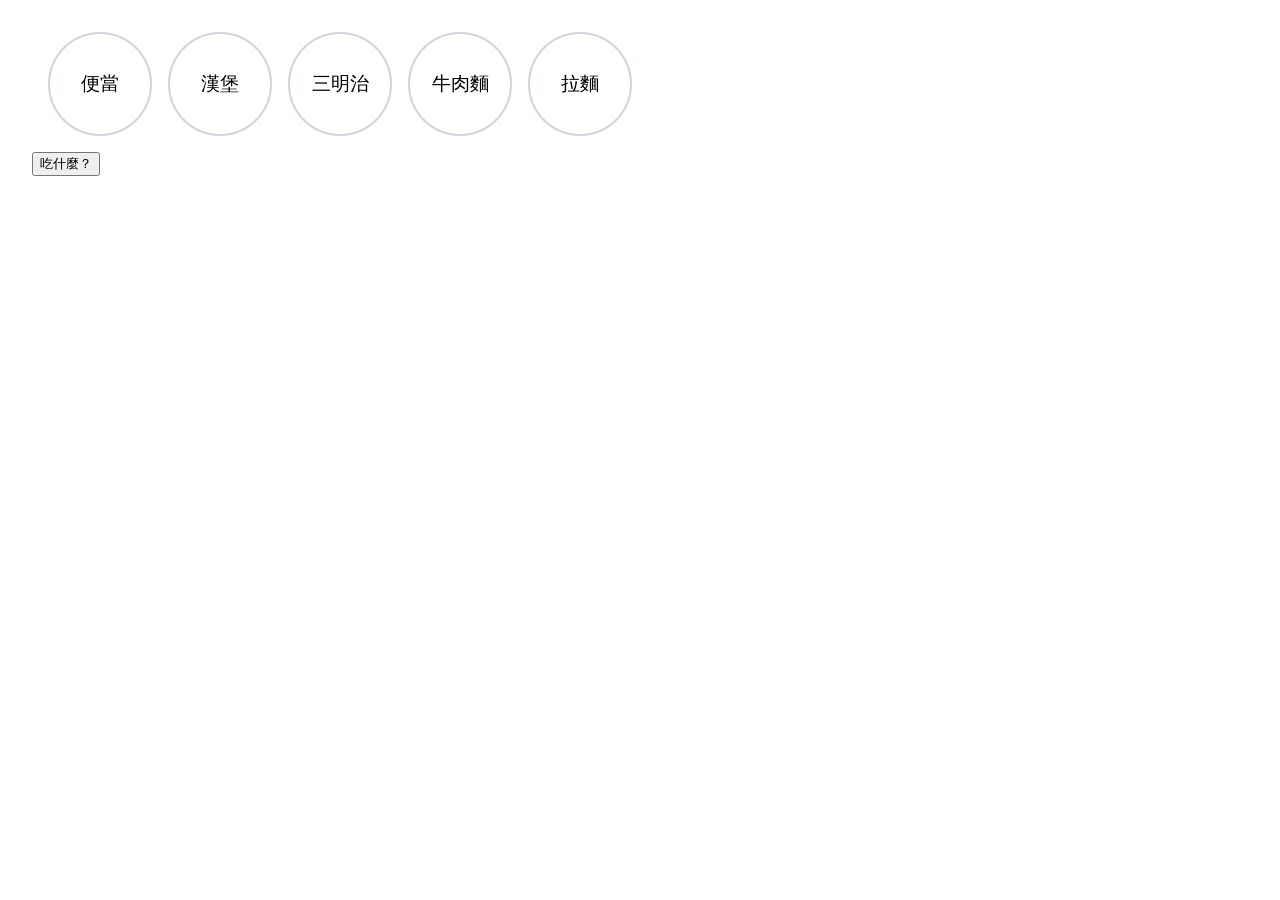
<file: index.html>
<!DOCTYPE html>
<html lang="zh-Hant">
<head>
  <meta charset="UTF-8" />
  <meta name="viewport" content="width=device-width, initial-scale=1.0" />
  <title>1-7-3 · 詳解</title>
  <style>
    body { font-family: system-ui, sans-serif; margin: 2em; }
    .items { display: flex; gap: 16px; margin-bottom: 1em; }
    .item {
      width: 100px; height: 100px;
      display: grid; place-items: center;
      border: 2px solid #d1d5db; border-radius: 50%;
      font-size: 1.2rem;
      /* 1. transition: 顏色與位移的變化都變滑順 */
      transition: background .3s ease, transform .3s ease;
    }
    .item.active {
      background: gold; font-weight: bold;
      /* 3. 中選的那顆抖一下 */
      animation: shake .4s ease;
    }

    /* 2. keyframes: 用 rotate 做左右抖動 */
    @keyframes shake {
      from { transform: rotate(0deg); }
      25%  { transform: rotate(-8deg); }
      75%  { transform: rotate(8deg); }
      to   { transform: rotate(0deg); }
    }

    /* 「點擊後短暫洗牌再定住」需要 setTimeout（Day 2 才教）, 留給行有餘力的人自由發揮 */
  </style>
</head>
<body>
  <div class="items">
    <div class="items"></div>
  </div>
  <button id="pick">吃什麼？</button>

  <script>
    const foods = ["便當","漢堡","三明治","牛肉麵","拉麵"];
    const container = document.querySelector(".items");

    for (const food of foods) {
      const div = document.createElement("div");
      div.className = "item";
      div.textContent = food;
      container.appendChild(div);
    }

    const button = document.querySelector("#pick");

    button.addEventListener("click", function () {

      // 清掉全部高亮
      const items = document.querySelectorAll(".item");
      items.forEach(function(item){
          item.classList.remove("active");
      });
      const timer = setInterval(function (){
        // 隨機挑一個
        const index = Math.floor(Math.random() * foods.length);
        // 點亮中選項目
        items[index].classList.add("active");
      },100)

      setTimeout(function () {
        clearInterval(timer);
        items.forEach(function(item){
          item.classList.remove("active");
        });

        const index = Math.floor(Math.random() * items.length);
        items[index].classList.add("active");

      }, 1000);
  });
  </script>
</body>
</html>
</file>
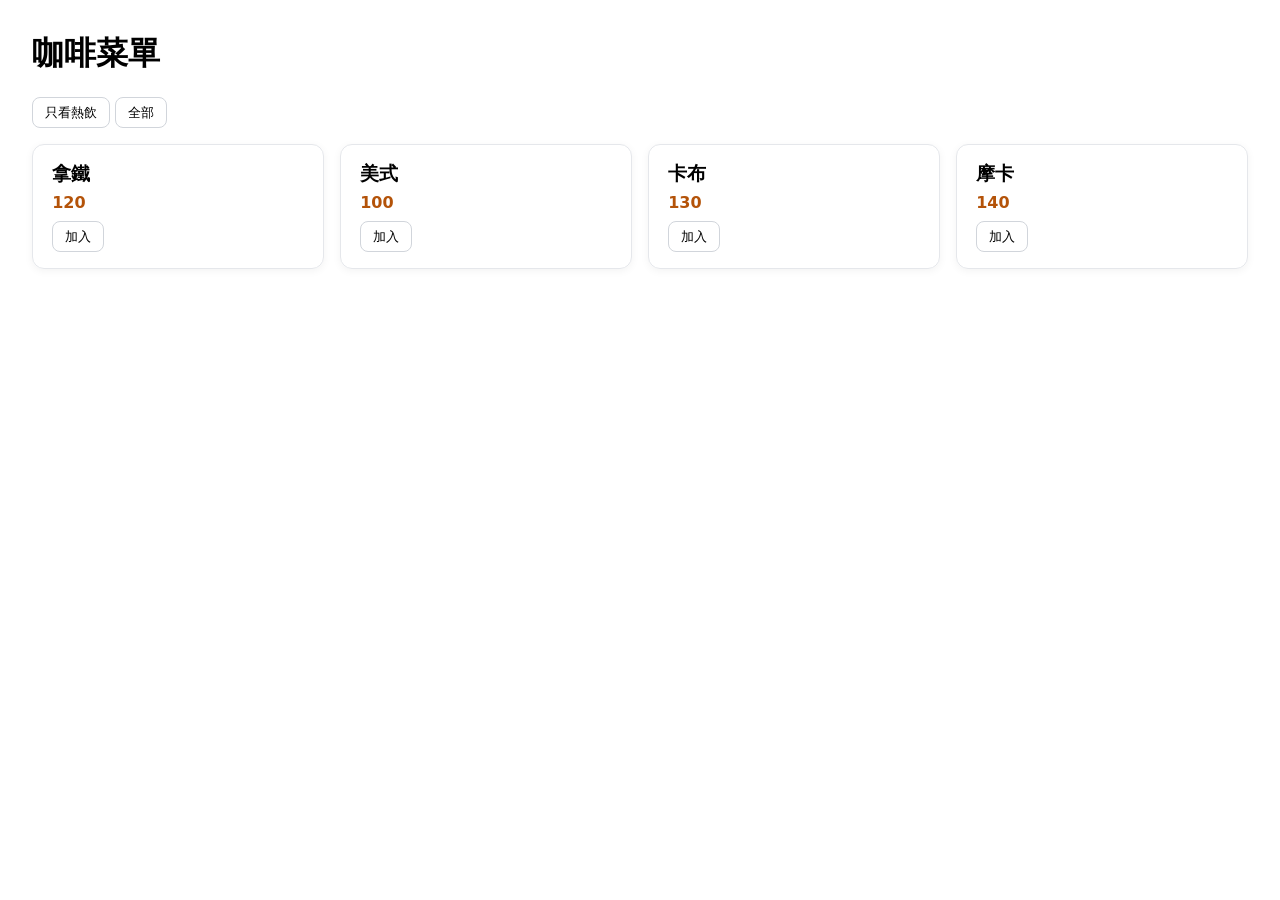
<file: cafe.html>
<!DOCTYPE html>
<html lang="zh-Hant">
<head>
  <meta charset="UTF-8" />
  <meta name="viewport" content="width=device-width, initial-scale=1.0" />
  <title>2-3-2 · 渲染咖啡菜單卡片清單</title>
  <style>
    /* CSS 已就緒, 這題專注在 JS 渲染邏輯 */
    body { font-family: system-ui, sans-serif; margin: 2em; }
    .toolbar { margin-bottom: 1em; }
    button {
      border: 1px solid #d1d5db; background: #fff;
      border-radius: 8px; padding: .4em .9em; cursor: pointer;
    }
    #menu { display: flex; flex-wrap: wrap; gap: 16px; }
    .card {
      flex: 1 1 180px;
      border: 1px solid #e5e7eb; border-radius: 12px;
      padding: 1em 1.2em;
      box-shadow: 0 2px 8px rgb(0 0 0 / .05);
    }
    .card h3 { margin: 0 0 .3em; }
    .card p { margin: 0 0 .6em; color: #b45309; font-weight: bold; }
  </style>
</head>
<body>
  <h1>咖啡菜單</h1>
  <div class="toolbar">
    <button id="hotBtn">只看熱飲</button>
    <button id="allBtn">全部</button>
  </div>
  <div id="menu"></div>

  <script>
    const allMenu = [
      { item: "拿鐵", price: 120, hot: true },
      { item: "美式", price: 100, hot: false },
      { item: "卡布", price: 130, hot: true },
      { item: "摩卡", price: 140, hot: true },
    ];

    // WIREFRAME — CSS is ready; render cards with this markup:
    //
    //   #menu (flex row, wraps)
    //   +-- .card ----------------+
    //   |  h3      item name      |
    //   |  p       $price         |
    //   |  button.buy  data-item  |   <- for event delegation
    //   +-------------------------+
    //
    //   <div class="card">
    //     <h3>ITEM</h3><p>$PRICE</p>
    //     <button class="buy" data-item="ITEM">加入</button>
    //   </div>
    //
    //   [hot btn] -> renderMenu(allMenu.filter(hot))   just swap data + re-render
    //   #menu click -> if e.target.matches(".buy") -> log dataset.item

    // TODO 1: 把陣列用 map 渲染成一排卡片, 包成 renderMenu(data) 函式
    //         （投影片「渲染一整份清單」頁）
    function renderMenu(data){
        const html = data
        .map((d) => `
            <div class="card">
                <h3>${d.item}</h3>
                <p>${d.price}</p>   
                <button class="buy" data-item="${d.item}">加入</button>
            </div>`)
        .join("");
        document.querySelector("#menu").innerHTML = html;
    }
    
    renderMenu(allMenu);
    // TODO 2: 「只看熱飲」按鈕: filter 後重新 render;「全部」還原
    //         （投影片「加互動: 篩選後重渲染」頁）
    document.querySelector("#hotBtn").addEventListener("click", () => {
      renderMenu(allMenu.filter((d) => d.hot));
    });
    document.querySelector("#allBtn").addEventListener("click", () => {
      renderMenu(allMenu);
    });
    // TODO 3: 用事件委派, 讓每張卡上的「加入」按鈕都能被點到
    //         （投影片「動態元素怎麼綁事件」「data-* 屬性」頁）
    document.querySelector("#menu").addEventListener("click", (e) => {
        if (e.target.classList.contains("buy")) {
            console.log("加入:", e.target.dataset.item);
        }
    });

  </script>
</body>
</html>
</file>
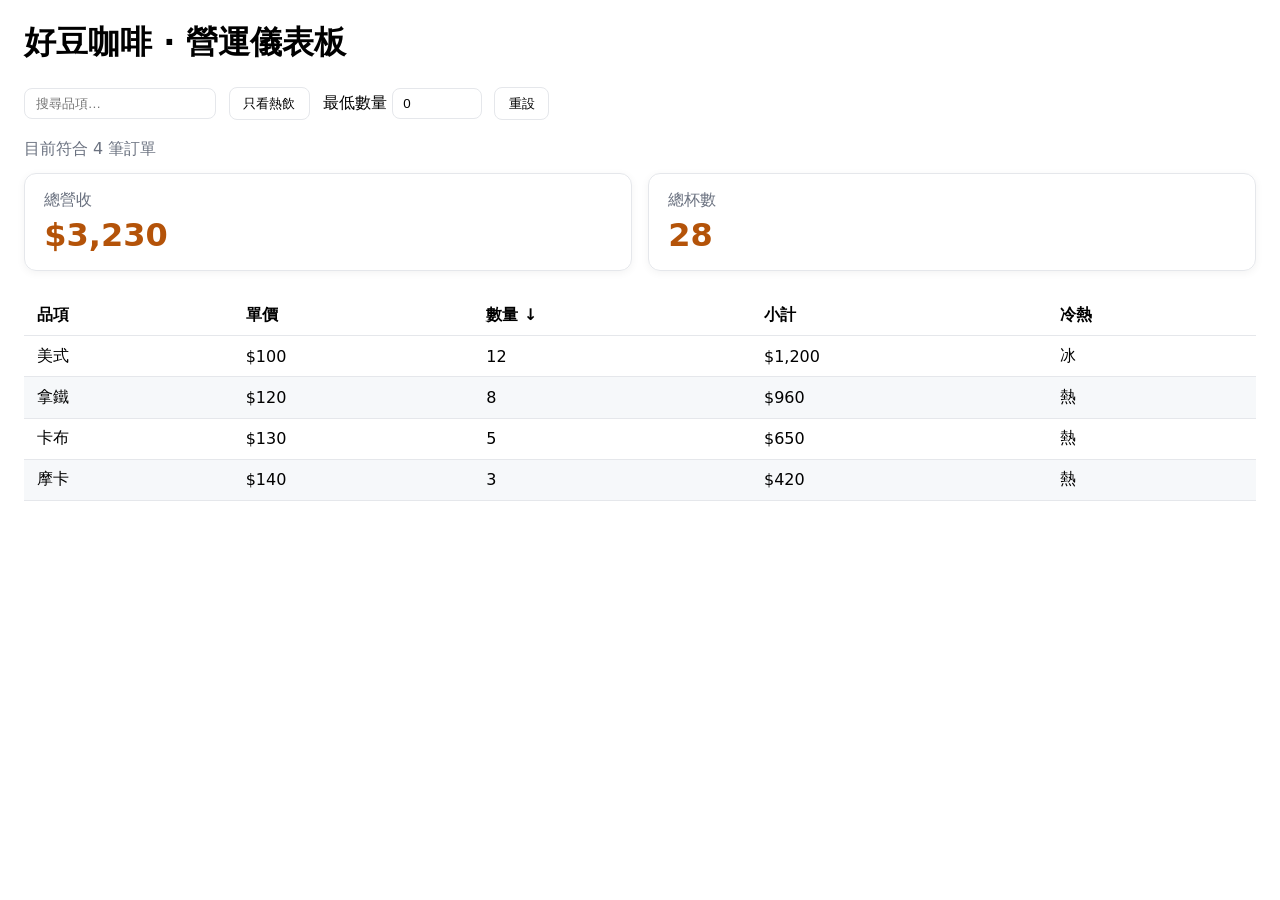
<file: coffee.html>
<!DOCTYPE html>
<html lang="zh-Hant">
<head>
  <meta charset="UTF-8" />
  <meta name="viewport" content="width=device-width, initial-scale=1.0" />
  <title>總組裝 · 詳解</title>
  <link rel="stylesheet" href="dashboard.css" />
</head>
<body>
  <header><h1>好豆咖啡 · 營運儀表板</h1></header>
  <main>
    <div class="toolbar">
      <input id="search" type="search" placeholder="搜尋品項…" />
      <button id="hotBtn">只看熱飲</button>
      <label>最低數量 <input id="minQty" type="number" value="0" min="0" /></label>
      <button id="resetBtn">重設</button>
    </div>
    <p class="count"></p>
    <section class="kpis"></section>
    <section class="orders">
      <table>
        <thead>
          <tr>
            <th>品項</th>
            <th data-key="price" data-label="單價">單價</th>
            <th data-key="qty" data-label="數量">數量</th>
            <th>小計</th>
            <th>冷熱</th>
          </tr>
        </thead>
        <tbody></tbody>
      </table>
    </section>
  </main>

  <script>
    const orders = [
      { item: "拿鐵", price: 120, qty: 8,  hot: true },
      { item: "美式", price: 100, qty: 12, hot: false },
      { item: "卡布", price: 130, qty: 5,  hot: true },
      { item: "摩卡", price: 140, qty: 3,  hot: true },
    ];

    const nt = (n) => `$${n.toLocaleString()}`;

    // 六題的條件全部收進同一份 state（P3 + P4 + P5）
    const state = {
      keyword: "",       // P3
      onlyHot: false,    // P3: 只看冰飲 → 只看熱飲
      sortKey: "qty",    // P4
      sortDir: "desc",   // P4
      minQty: 0,         // P5: 價格上限 ≤ → 最低數量 ≥
    };

    // P1: KPI 卡片——只留兩張, 收筆從 view 算, 隨篩選重算
    function renderKpis(view) {
      const revenue = view.reduce((s, o) => s + o.price * o.qty, 0);
      const cups    = view.reduce((s, o) => s + o.qty, 0);
      const kpis = [
        { label: "總營收", value: nt(revenue) },
        { label: "總杯數", value: cups },
      ];
      document.querySelector(".kpis").innerHTML = kpis
        .map((k) => `<div class="card"><p class="label">${k.label}</p><p class="num">${k.value}</p></div>`)
        .join("");
    }

    // P2: 表格 + 小計——iced ? 冰 : 熱 反轉成 hot ? 熱 : 冰
    function renderTable(view) {
      const rows = view.map((o) => `
        <tr>
          <td>${o.item}</td>
          <td>${nt(o.price)}</td>
          <td>${o.qty}</td>
          <td>${nt(o.price * o.qty)}</td>
          <td>${o.hot ? "熱" : "冰"}</td>
        </tr>`).join("");
      document.querySelector(".orders tbody").innerHTML = rows;
    }

    // P4: 表頭 ↓↑ 指示——先恢復 data-label 原字, 再標記啟用中那欄
    function renderSortHint() {
      document.querySelectorAll("th[data-key]").forEach((th) => {
        th.textContent = th.dataset.label;
        if (th.dataset.key === state.sortKey) {
          th.textContent += state.sortDir === "desc" ? " ↓" : " ↑";
        }
      });
    }

    function render() {
      let view = orders;
      // P3 + P5: 每個條件各是一條 filter, 三條件自然同時生效
      if (state.onlyHot) view = view.filter((o) => o.hot);
      if (state.keyword) view = view.filter((o) => o.item.includes(state.keyword));
      view = view.filter((o) => o.qty >= state.minQty);
      // P4: 排序含方向
      view = [...view].sort((a, b) => {
        const diff = b[state.sortKey] - a[state.sortKey];
        return state.sortDir === "asc" ? -diff : diff;
      });
      // P5: 筆數從 view 衍生
      document.querySelector(".count").textContent = `目前符合 ${view.length} 筆訂單`;
      renderKpis(view);
      renderTable(view);
      renderSortHint();
      // P6: render 末尾順手保存——state 每次改變都自動存一份
      localStorage.setItem("dashboard-state", JSON.stringify(state));
    }

    document.querySelector("#search").addEventListener("input", (e) => {
      state.keyword = e.target.value;
      render();
    });

    document.querySelector("#hotBtn").addEventListener("click", () => {
      state.onlyHot = !state.onlyHot;
      render();
    });

    document.querySelector("#minQty").addEventListener("input", (e) => {
      state.minQty = Number(e.target.value);   // P5: 字串轉數字
      render();
    });

    document.querySelectorAll("th[data-key]").forEach((th) => {
      th.addEventListener("click", () => {
        if (state.sortKey === th.dataset.key) {
          state.sortDir = state.sortDir === "desc" ? "asc" : "desc";
        } else {
          state.sortKey = th.dataset.key;
          state.sortDir = "desc";
        }
        render();
      });
    });

    // P6: 重設——刪掉保存的 state 再重新載入
    document.querySelector("#resetBtn").addEventListener("click", () => {
      localStorage.removeItem("dashboard-state");
      location.reload();
    });

    // P6: 還原——第一次 render 之前; Object.assign 合併進預設值,
    //     舊資料缺的欄位（將來新增的）仍有預設值可用
    const saved = localStorage.getItem("dashboard-state");
    if (saved) Object.assign(state, JSON.parse(saved));
    // P6: 控制項跟上還原後的 state, 畫面才不會跟資料對不上
    document.querySelector("#search").value = state.keyword;
    document.querySelector("#minQty").value = state.minQty;

    render();
  </script>
</body>
</html>
</file>
<file: dashboard.css>
/* Progressive Dashboard 共用樣式: 各題以 <link> 引入, 全程不用寫 CSS */
body { font-family: system-ui, sans-serif; margin: 0; }
header, main { padding: 0 1.5em; }
:root { --brand: #b45309; --line: #e5e7eb; }

.toolbar { display: flex; gap: .8em; align-items: center; margin: 0 0 1.2em; flex-wrap: wrap; }
.toolbar input { border: 1px solid var(--line); border-radius: 8px; padding: .5em .8em; }
.toolbar input[type="number"] { width: 5em; }
.toolbar button { border: 1px solid var(--line); background: #fff; border-radius: 8px; padding: .5em 1em; cursor: pointer; }
.toolbar button:hover { background: #f6f8fa; }

.count { color: #6b7280; margin: 0 0 .8em; }

.kpis { display: grid; grid-template-columns: repeat(auto-fit, minmax(160px, 1fr)); gap: 16px; margin-bottom: 1.5em; }
.card { border: 1px solid var(--line); border-radius: 12px; padding: 1em 1.2em; box-shadow: 0 2px 8px rgb(0 0 0 / .05); }
.card .num { font-size: 2rem; font-weight: 700; color: var(--brand); margin: 0; }
.card .label { margin: 0 0 .3em; color: #6b7280; }

table { width: 100%; border-collapse: collapse; }
th, td { padding: .6em .8em; text-align: left; border-bottom: 1px solid var(--line); }
th[data-key] { cursor: pointer; user-select: none; }
th[data-key]:hover { color: var(--brand); }
tbody tr:nth-child(even) { background: #f6f8fa; }
tbody tr:hover { background: #eff6ff; }

/* nav.js 在題目模板右下角放的進度提示 */
.nav-hint { position: fixed; right: 14px; bottom: 12px; font-size: .8rem; color: #6b7280; background: #fff; padding: .1em .6em; border: 1px solid var(--line); border-radius: 999px; }
</file>
